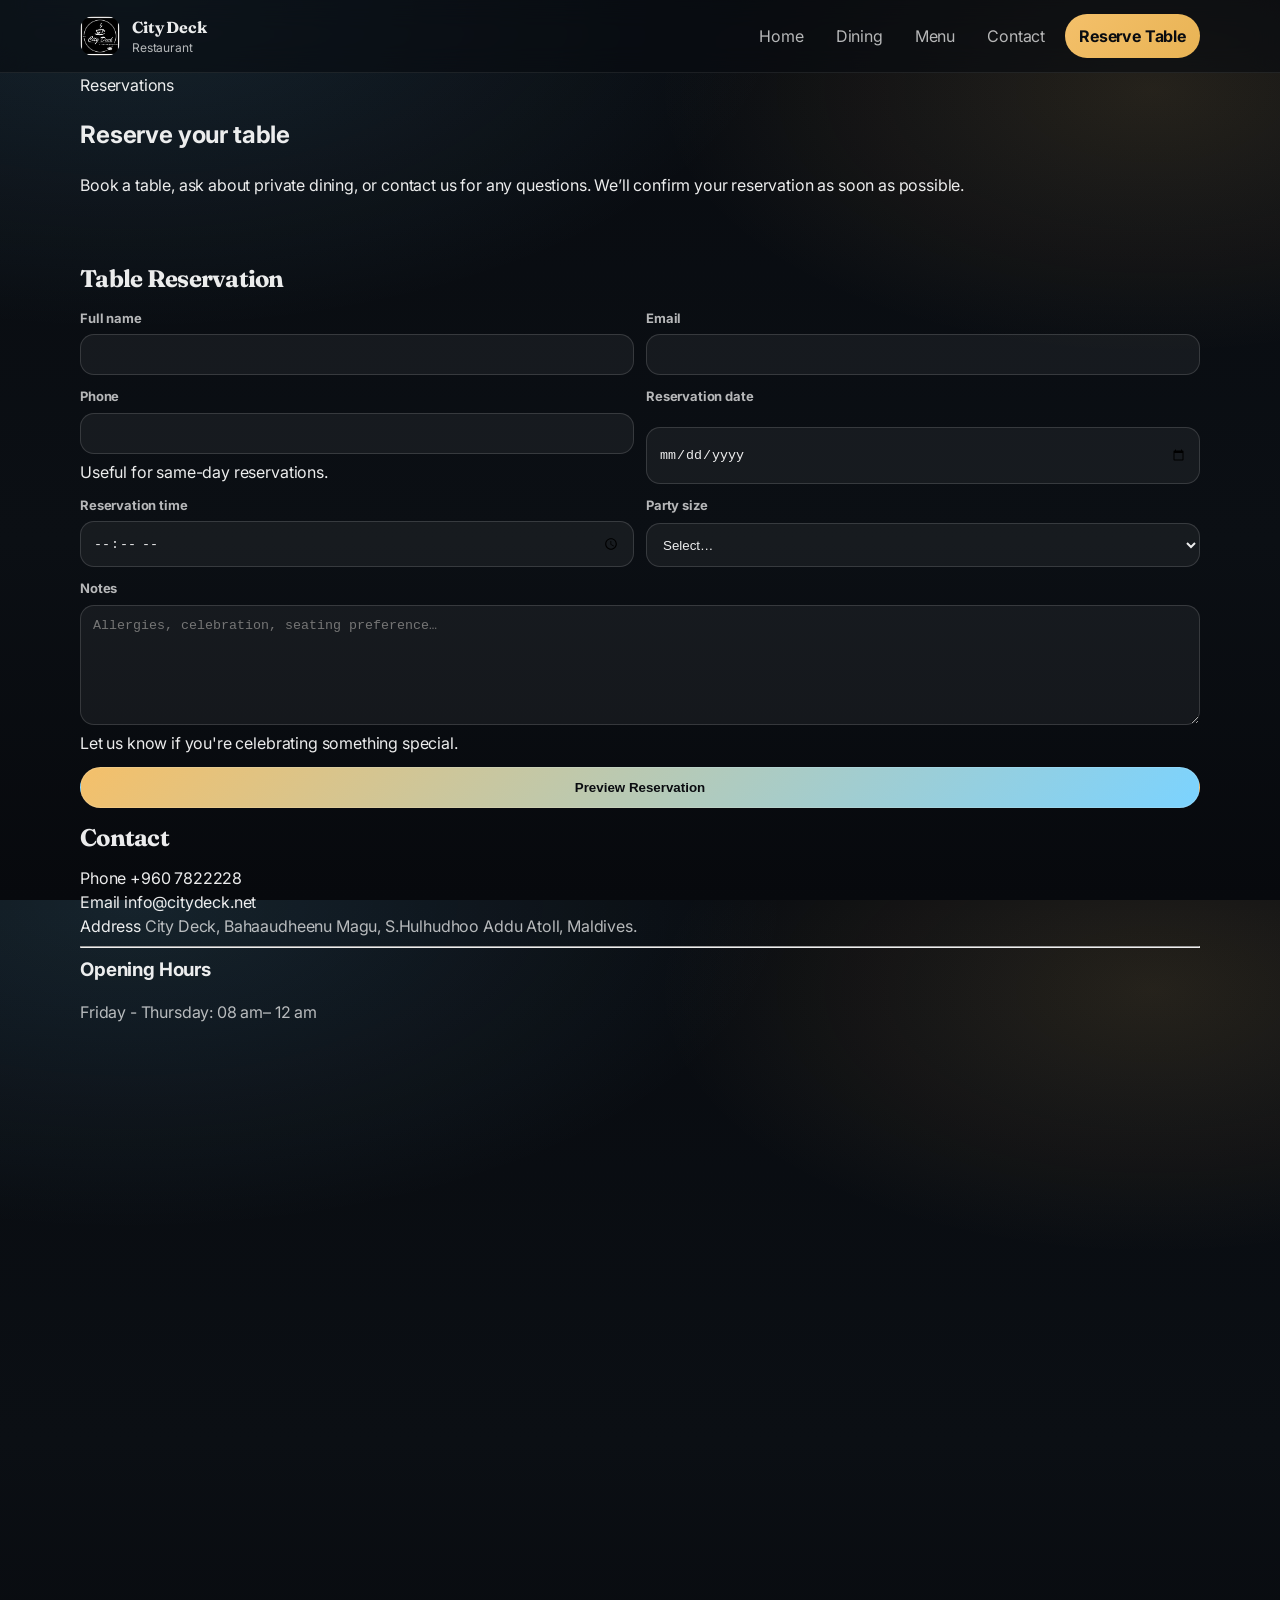
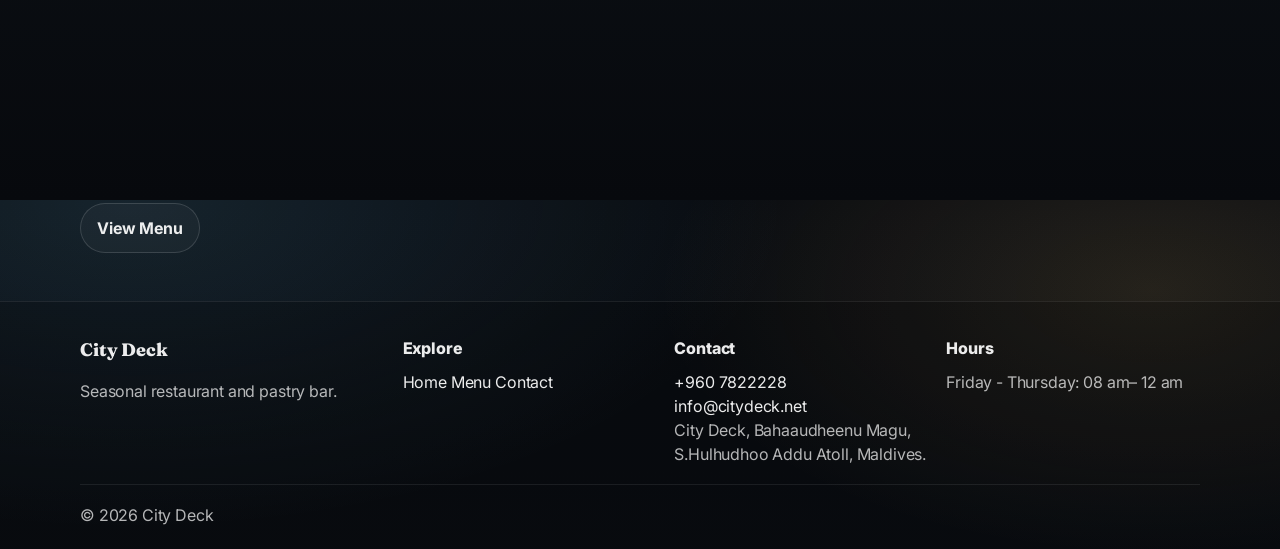
<file: contact.html>
<!doctype html>
<html lang="en">
<head>
<meta charset="UTF-8" />
<meta name="viewport" content="width=device-width, initial-scale=1" />
<meta name="description" content="Reserve a table or contact City Deck Restaurant." />
<title>Contact • City Deck Restaurant</title>

<link rel="preconnect" href="https://fonts.googleapis.com" />
<link rel="preconnect" href="https://fonts.gstatic.com" crossorigin />

<link href="https://fonts.googleapis.com/css2?family=Inter:wght@400;500;600;700&family=Fraunces:opsz,wght@9..144,600;9..144,700&display=swap" rel="stylesheet"/>

<link rel="stylesheet" href="./styles.css" />
</head>

<body>

<a class="skip-link" href="#main">Skip to content</a>

<header class="site-header">
<div class="container header-inner">

<a class="brand" href="./index.html">
<img class="brand-mark" src="./images/city deck logo.jpg" alt="City Deck">
<span class="brand-text">
<span class="brand-title">City Deck</span>
<span class="brand-subtitle">Restaurant</span>
</span>
</a>

<button class="nav-toggle" type="button" data-nav-toggle>
<span class="nav-toggle-icon"></span>
<span class="sr-only">Menu</span>
</button>

<nav id="site-nav" class="site-nav" data-nav>
  <a class="nav-link" href="index.html">Home</a>
  <a class="nav-link" href="rooms.html">Dining</a>
  <a class="nav-link" href="restaurant.html">Menu</a>
  <a class="nav-link" href="contact.html">Contact</a>
  <a class="nav-cta" href="contact.html#booking">Reserve Table</a>
</nav>

</div>
</header>


<main id="main">

<section class="page-hero">
<div class="container">

<div class="kicker">Reservations</div>

<h1>Reserve your table</h1>

<p>
Book a table, ask about private dining, or contact us for any questions.
We’ll confirm your reservation as soon as possible.
</p>

</div>
</section>



<section id="reservation" class="section">

<div class="container two-col">

<div class="panel">

<h2 style="margin:0 0 12px;font-family:Fraunces,ui-serif,Georgia,serif;letter-spacing:-0.03em">
Table Reservation
</h2>

<form class="form" data-validate-form novalidate>

<div class="form-grid">

<div class="field" data-field="fullName">
<label class="label" for="fullName">Full name</label>
<input id="fullName" name="fullName" autocomplete="name" required />
<div class="error"></div>
</div>

<div class="field" data-field="email">
<label class="label" for="email">Email</label>
<input id="email" name="email" type="email" required />
<div class="error"></div>
</div>

<div class="field" data-field="phone">
<label class="label" for="phone">Phone</label>
<input id="phone" name="phone" type="tel" />
<div class="hint">Useful for same-day reservations.</div>
<div class="error"></div>
</div>

<div class="field" data-field="date">
<label class="label" for="date">Reservation date</label>
<input id="date" name="date" type="date" required />
<div class="error"></div>
</div>

<div class="field" data-field="time">
<label class="label" for="time">Reservation time</label>
<input id="time" name="time" type="time" required />
<div class="error"></div>
</div>

<div class="field" data-field="guests">
<label class="label" for="guests">Party size</label>
<select id="guests" name="guests" required>
<option value="">Select…</option>
<option>1</option>
<option>2</option>
<option>3</option>
<option>4</option>
<option>5</option>
<option>6+</option>
</select>
<div class="error"></div>
</div>

</div>

<div class="field" data-field="message">
<label class="label" for="message">Notes</label>
<textarea id="message" name="message"
placeholder="Allergies, celebration, seating preference…"></textarea>
<div class="hint">Let us know if you're celebrating something special.</div>
<div class="error"></div>
</div>

<button class="btn btn-primary" type="submit">
Preview Reservation
</button>

<pre class="panel" data-form-output style="margin:0;white-space:pre-wrap;background:rgba(255,255,255,0.03)"></pre>

</form>

</div>



<aside class="panel" id="directions">

<h2 style="margin:0 0 10px;font-family:Fraunces,ui-serif,Georgia,serif;letter-spacing:-0.03em">
Contact
</h2>

<div class="meta-rows">

<div class="meta-row">
<span>Phone</span>
<a class="text-link" href="tel:+960 7822228">+960 7822228</a>
</div>

<div class="meta-row">
<span>Email</span>
<a class="text-link" href="mailto:info@citydeck.net">
info@citydeck.net
</a>
</div>

<div class="meta-row">
<span>Address</span>
<span class="muted">City Deck, Bahaaudheenu Magu, S.Hulhudhoo Addu Atoll, Maldives.</span>
</div>

</div>

<hr class="divider"/>

<h3 style="margin:0 0 10px">Opening Hours</h3>

<p class="muted">
Friday - Thursday: 08 am– 12 am
</p>

<p class="muted">
<div class="embed-map-responsive"><div class="embed-map-container"><iframe class="embed-map-frame" frameborder="0" scrolling="no" marginheight="0" marginwidth="0" src="https://maps.google.com/maps?width=600&height=400&hl=en&q=City%20Deck&t=&z=12&ie=UTF8&iwloc=B&output=embed"></iframe></div><style>.embed-map-responsive{position:relative;text-align:right;width:100%;height:0;padding-bottom:66.66666666666666%;}.embed-map-container{overflow:hidden;background:none!important;width:100%;height:100%;position:absolute;top:0;left:0;}.embed-map-frame{width:100%!important;height:100%!important;position:absolute;top:0;left:0;}</style></div>
</p>

<a class="btn btn-ghost" href="./restaurant.html">View Menu</a>

</aside>

</div>

</section>

</main>



<footer class="site-footer">

<div class="container footer-grid">

<div>
<div class="footer-brand">City Deck</div>
<p class="muted">Seasonal restaurant and pastry bar.</p>
</div>

<div>
<div class="footer-title">Explore</div>
<a href="./index.html">Home</a>
<a href="./restaurant.html">Menu</a>
<a href="./contact.html">Contact</a>
</div>

<div>
<div class="footer-title">Contact</div>
<a href="tel:+9607822228">+960 7822228</a>
<br>
<a href="mailto:info@citydeck.net">info@citydeck.net</a>
<br>
<span class="muted">City Deck, Bahaaudheenu Magu, S.Hulhudhoo Addu Atoll, Maldives.</span>
</div>

<div>
<div class="footer-title">Hours</div>
<span class="muted">Friday - Thursday: 08 am– 12 am</span>
</div>

</div>

<div class="container footer-bottom">
<span class="muted">© <span data-year></span> City Deck</span>
</div>

</footer>

<script src="./script.js"></script>

</body>
</html>
</file>
<file: styles.css>
:root{

--bg:#0b0f14;
--panel:rgba(255,255,255,0.06);
--panel-strong:rgba(255,255,255,0.1);
--text:rgba(255,255,255,0.92);
--muted:rgba(255,255,255,0.7);
--faint:rgba(255,255,255,0.55);
--border:rgba(255,255,255,0.12);
--shadow:0 20px 50px rgba(0,0,0,0.35);

--brand:#f4c06a;
--brand-2:#7bd3ff;
--danger:#ff6b6b;

--radius:18px;
--radius-sm:12px;
--container:1120px;

}

*,
*::before,
*::after{
box-sizing:border-box;
}

html,body{
height:100%;
}

body{

margin:0;

color:var(--text);

background:
radial-gradient(1200px 600px at 10% 0%, rgba(123,211,255,.12), transparent 55%),
radial-gradient(900px 480px at 90% 10%, rgba(244,192,106,.12), transparent 55%),
linear-gradient(180deg,#080b10 0%,#0b0f14 60%,#07090d 100%);

font-family:Inter,system-ui,-apple-system,Segoe UI,Roboto,Arial,sans-serif;

line-height:1.5;

letter-spacing:-.01em;

}

img{
max-width:100%;
height:auto;
}

a{
color:inherit;
text-decoration:none;
}

.container{
width:min(100% - 40px,var(--container));
margin:0 auto;
}

.muted{
color:var(--muted);
}

.sr-only{
position:absolute;
width:1px;
height:1px;
overflow:hidden;
}

.skip-link{

position:absolute;
left:16px;
top:16px;

padding:10px 12px;

border-radius:999px;

background:rgba(255,255,255,.16);

border:1px solid var(--border);

transform:translateY(-140%);

transition:transform .16s ease;

z-index:50;

}

.skip-link:focus{
transform:translateY(0);
}

/* HEADER */

.site-header{

position:sticky;
top:0;

z-index:40;

backdrop-filter:blur(14px);

background:rgba(8,11,16,.6);

border-bottom:1px solid rgba(255,255,255,.08);

}

.header-inner{

display:flex;
align-items:center;
justify-content:space-between;

gap:18px;

padding:14px 0;

}

.brand{

display:flex;
align-items:center;
gap:12px;

}

.brand-mark{

width:40px;
height:40px;

border-radius:14px;

background:linear-gradient(135deg,#f4c06a,#7bd3ff);

display:grid;
place-items:center;

font-weight:800;

color:#0a0c10;

}

.brand-title{

display:block;

font-family:Fraunces,serif;

font-weight:700;

font-size:16px;

}

.brand-subtitle{

display:block;

font-size:12px;

color:var(--muted);

}

.site-nav{

display:flex;
align-items:center;
gap:8px;

}

.nav-link{

padding:10px 12px;

border-radius:999px;

color:var(--muted);

transition:.15s;

}

.nav-link:hover{

color:var(--text);

background:rgba(255,255,255,.06);

}

.nav-link.is-active{

color:var(--text);

background:rgba(255,255,255,.08);

}

.nav-cta{

padding:10px 14px;

border-radius:999px;

background:linear-gradient(135deg,#f4c06a,#e8b354);

color:#0a0c10;

font-weight:700;

}

.nav-toggle{
display:none;
}

/* HERO */

.hero{
padding:56px 0 28px;
}

.hero-title{

margin:14px 0 10px;

font-family:Fraunces,serif;

letter-spacing:-.04em;

font-size:clamp(38px,4vw,56px);

}

.hero-lede{
color:var(--muted);
max-width:55ch;
}

.hero-actions{
margin-top:20px;
display:flex;
gap:12px;
flex-wrap:wrap;
}

/* BUTTONS */

.btn{

display:inline-flex;

align-items:center;

justify-content:center;

padding:12px 16px;

border-radius:999px;

border:1px solid rgba(255,255,255,.14);

background:rgba(255,255,255,.06);

font-weight:700;

transition:.15s;

}

.btn:hover{

background:rgba(255,255,255,.08);

transform:translateY(-1px);

}

.btn-primary{

background:linear-gradient(135deg,#f4c06a,#7bd3ff);

color:#0a0c10;

}

.btn-ghost{

background:rgba(255,255,255,.03);

}

/* SECTIONS */

.section{
padding:48px 0;
}

.section-alt{

background:rgba(255,255,255,.03);

border-top:1px solid rgba(255,255,255,.06);
border-bottom:1px solid rgba(255,255,255,.06);

}

.section-head h2{

margin:0;

font-family:Fraunces,serif;

font-size:28px;

}

/* MENU GRID */

.menu-grid{

display:grid;

grid-template-columns:repeat(3,1fr);

gap:14px;

}

.menu-item{

border-radius:var(--radius);

border:1px solid rgba(255,255,255,.12);

background:rgba(255,255,255,.04);

padding:18px;

box-shadow:0 18px 40px rgba(0,0,0,.22);

}

.menu-item h3{
margin:0 0 6px;
}

.menu-price{

font-weight:800;

color:var(--brand);

}

/* MEDIA SLIDESHOW */

.hero-media {
  display: flex;
  gap: 14px;
  padding: 10px 0;
}

.media-stack {
  display: flex;
  gap: 14px;
  flex-wrap: nowrap;
  overflow-x: auto;
  overflow-y: hidden;
  scroll-behavior: smooth;
}

/* Hide scrollbar for all browsers */
.media-stack::-webkit-scrollbar {
  display: none;
}
.media-stack {
  -ms-overflow-style: none;
  scrollbar-width: none;
}

.media-card {
  flex-shrink: 0;
  width: 280px;
  height: 200px;
  border-radius: 18px;
  border: 1px solid rgba(255,255,255,.12);
  overflow: hidden;
}

.media-placeholder {
  width: 100%;
  height: 100%;
  overflow: hidden;
}

.media-placeholder img {
  width: 100%;
  height: 100%;
  object-fit: cover;
  transition: .25s;
}

.media-card:hover .media-placeholder img {
  transform: scale(1.05);
}

.media-card {
  cursor: pointer;
}

.media-card--tall {
  flex-shrink: 0;
  width: 280px;
  height: 200px;
  border-radius: 18px;
  border: 1px solid rgba(255,255,255,.12);
  overflow: hidden;
}

/* FOOD GALLERY */

.food-gallery{

display:grid;

grid-template-columns:repeat(3,1fr);

gap:14px;

}

.food-photo{

border-radius:var(--radius);

overflow:hidden;

border:1px solid rgba(255,255,255,.12);

}

.food-photo img{

width:100%;

height:220px;

object-fit:cover;

transition:.25s;

}

.food-photo:hover img{

transform:scale(1.05);

}

/* RESERVATION PANEL */

.reservation-panel{

border-radius:var(--radius);

border:1px solid rgba(255,255,255,.12);

background:linear-gradient(
135deg,
rgba(244,192,106,.12),
rgba(123,211,255,.08)
);

padding:22px;

box-shadow:var(--shadow);

}

/* FORMS */

.form{
display:grid;
gap:12px;
}

.form-grid{

display:grid;

grid-template-columns:repeat(2,1fr);

gap:12px;

}

.field{
display:grid;
gap:6px;
}

.label{

font-weight:700;

font-size:13px;

color:var(--muted);

}

input,
select,
textarea{

width:100%;

padding:12px;

border-radius:14px;

border:1px solid rgba(255,255,255,.14);

background:rgba(255,255,255,.05);

color:var(--text);

outline:none;

}

textarea{
min-height:120px;
}

input:focus,
select:focus,
textarea:focus{

border-color:rgba(123,211,255,.6);

box-shadow:0 0 0 4px rgba(123,211,255,.15);

}

.error{

font-size:12px;

color:var(--danger);

display:none;

}

.field[data-invalid="true"] .error{
display:block;
}

/* CTA */

.cta{
padding:54px 0;
}

.cta-inner{

border-radius:var(--radius);

border:1px solid rgba(255,255,255,.12);

background:linear-gradient(
135deg,
rgba(244,192,106,.12),
rgba(123,211,255,.08)
);

padding:22px;

display:flex;

justify-content:space-between;

align-items:center;

gap:20px;

}

/* FOOTER */

.site-footer{

padding:34px 0 22px;

border-top:1px solid rgba(255,255,255,.08);

background:rgba(0,0,0,.2);

}

.footer-grid{

display:grid;

grid-template-columns:1.2fr repeat(3,1fr);

gap:18px;

}

.footer-title{
font-weight:800;
margin-bottom:10px;
}

.footer-brand{

font-family:Fraunces,serif;

font-weight:800;

font-size:18px;

}

.footer-bottom{

margin-top:18px;

padding-top:18px;

border-top:1px solid rgba(255,255,255,.08);

display:flex;

justify-content:space-between;

}

/* LIGHTBOX */

.lightbox-overlay{

position:fixed;

inset:0;

background:rgba(0,0,0,.72);

display:none;

align-items:center;

justify-content:center;

padding:22px;

z-index:80;

}

.lightbox-overlay.is-open{
display:flex;
}

.lightbox-dialog{

width:min(1100px,100%);

border-radius:22px;

overflow:hidden;

background:#080b10;

}

.lightbox-img{

width:100%;

max-height:80vh;

object-fit:contain;

}

.lightbox-close{

position:absolute;

top:10px;

right:10px;

width:44px;

height:44px;

border-radius:14px;

background:rgba(255,255,255,.06);

color:white;

border:none;

font-size:22px;

}

/* RESPONSIVE */

@media (max-width:980px){

.menu-grid{
grid-template-columns:1fr;
}

.food-gallery{
grid-template-columns:1fr;
}

.form-grid{
grid-template-columns:1fr;
}

.footer-grid{
grid-template-columns:1fr 1fr;
}

.cta-inner{
flex-direction:column;
align-items:flex-start;
}

}

@media (max-width:780px){

.nav-toggle{
display:inline-flex;
}

.site-nav{

position:absolute;

left:0;
right:0;
top:68px;

margin:0 14px;

padding:12px;

border-radius:20px;

background:#0b0f14;

flex-direction:column;

display:none;

}

.site-nav.is-open{
display:flex;
}

}
</file>
